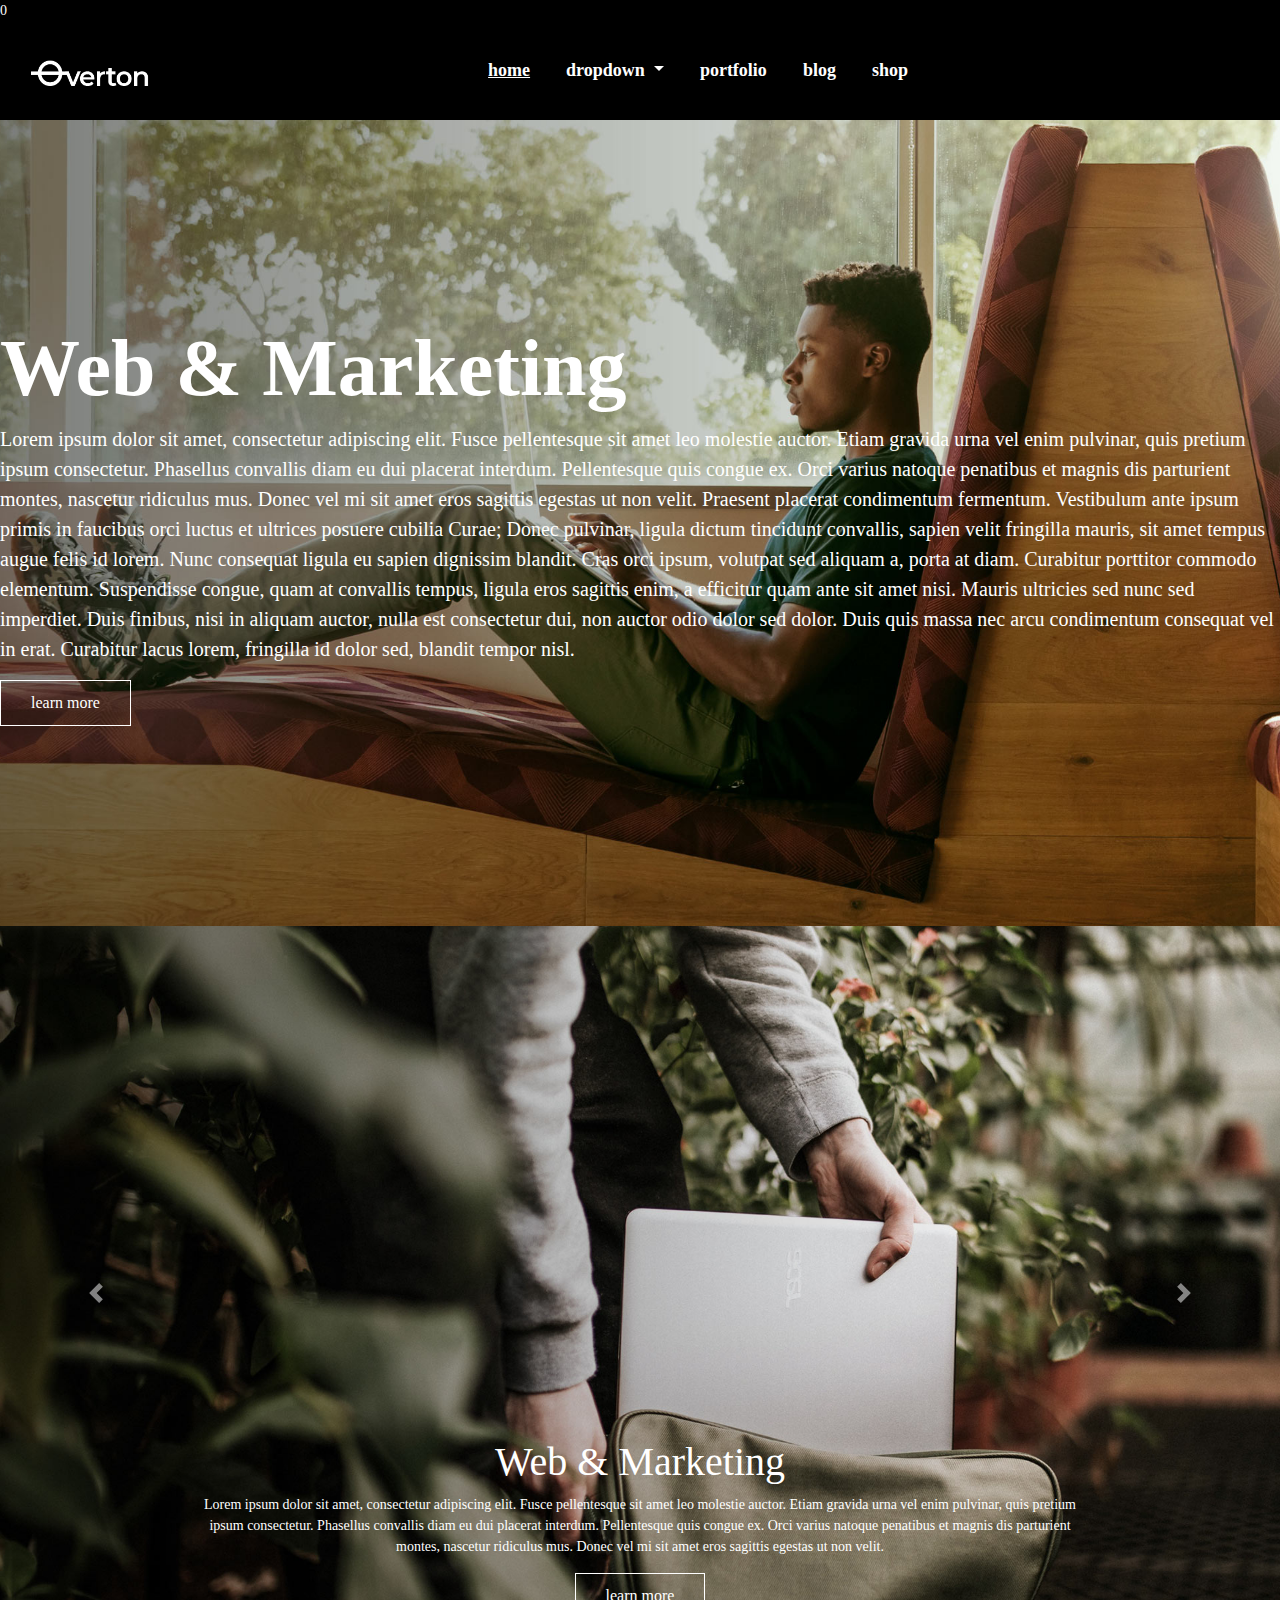
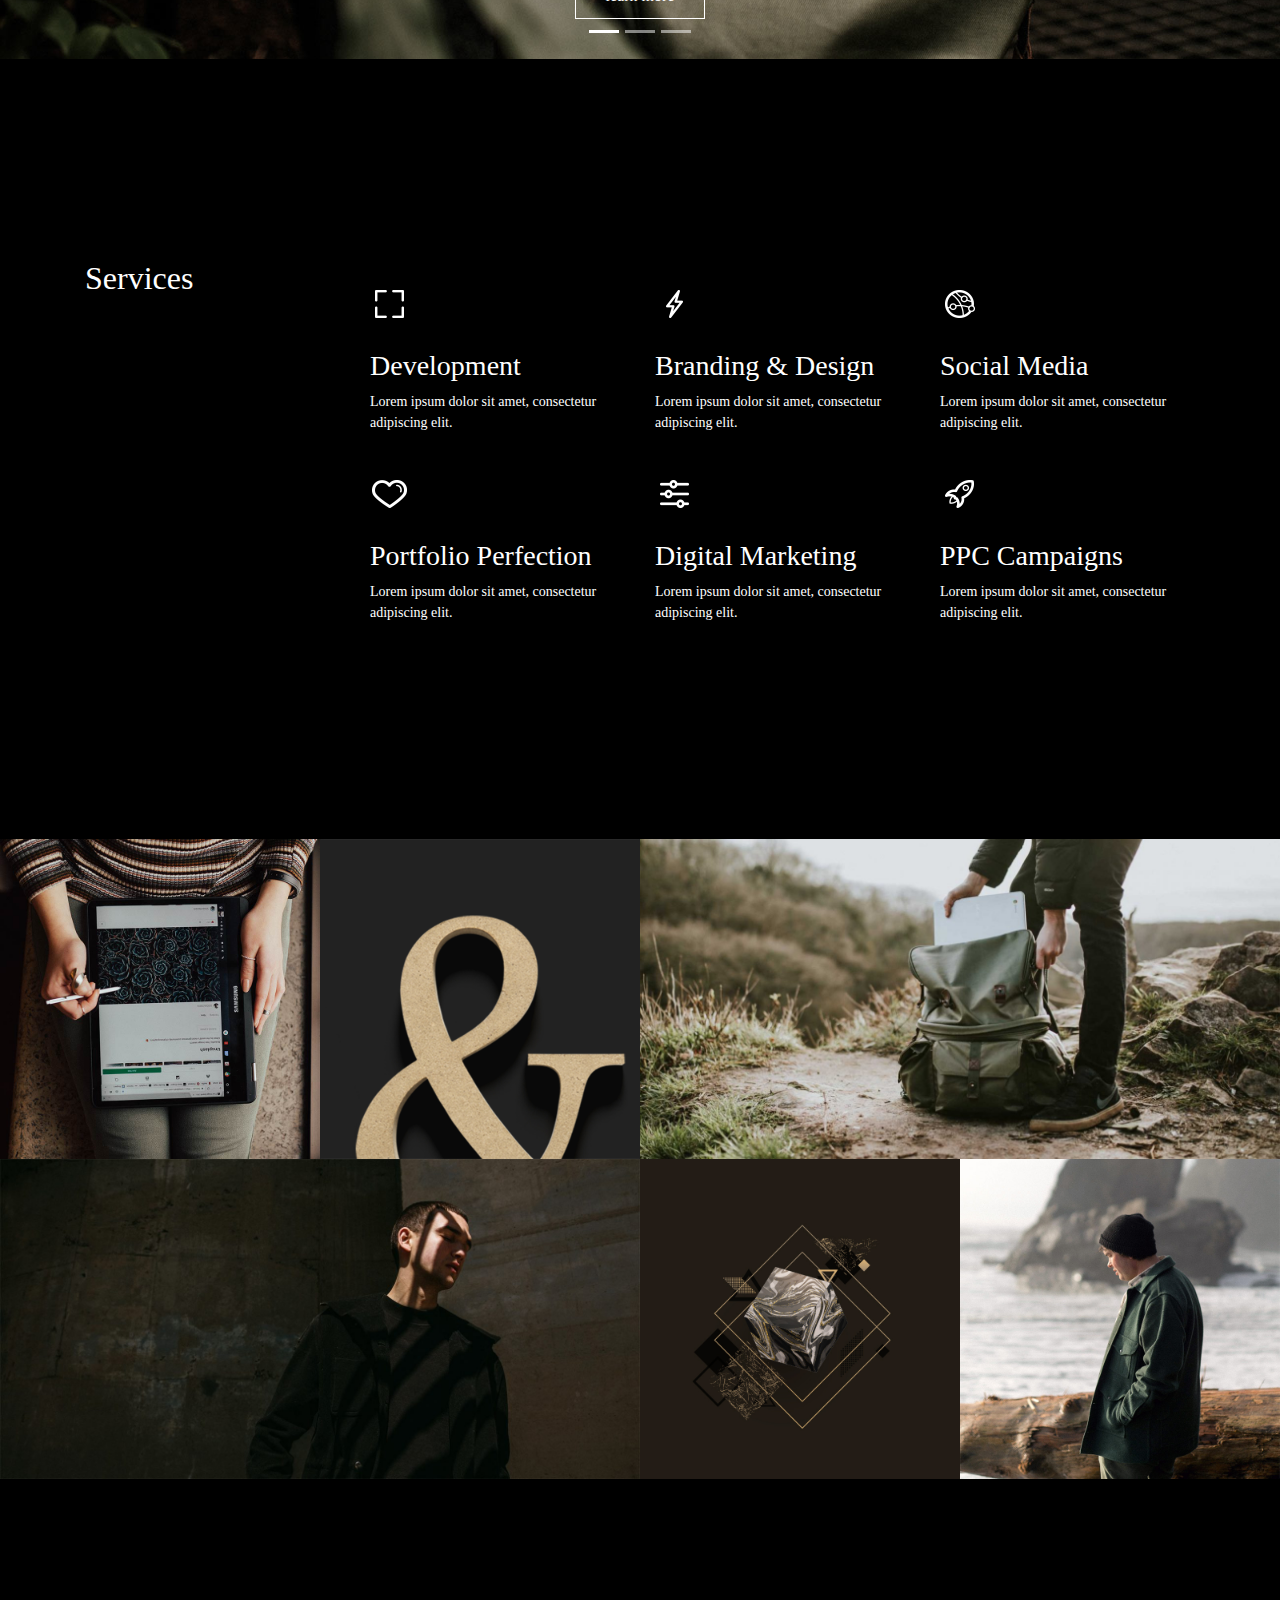
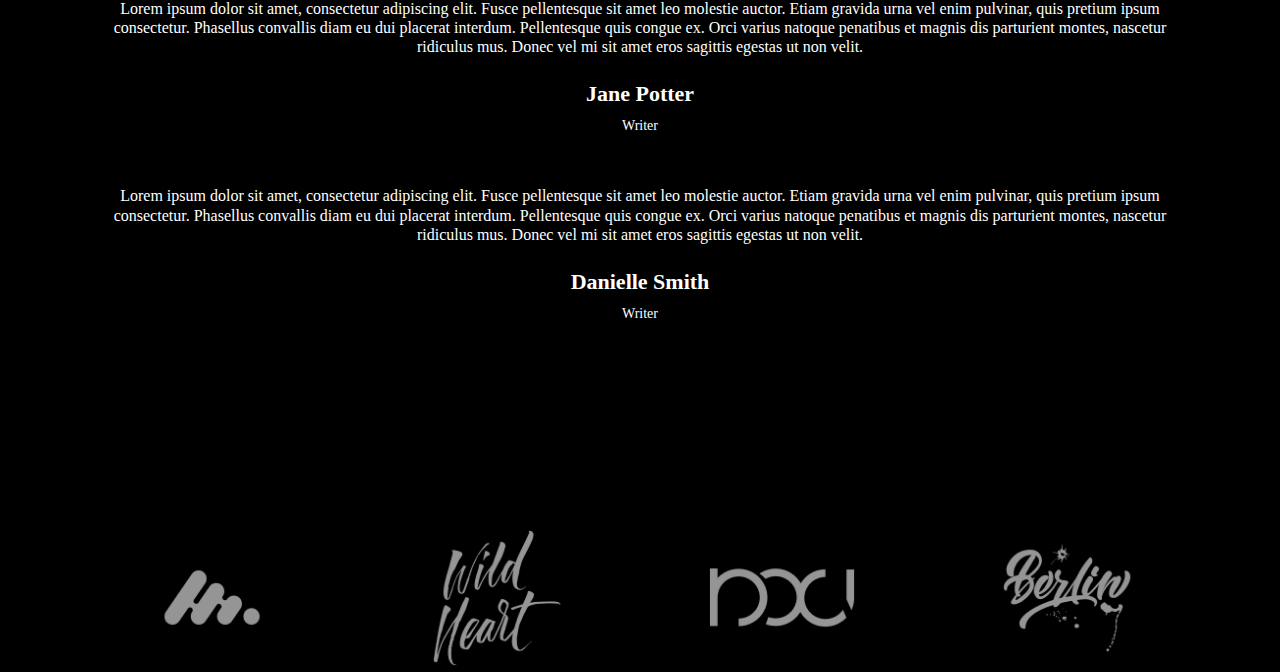
<file: index.html>
<!doctype html>
<html>
<head>
<meta charset="utf-8">
<title>overton</title>
	<meta name="viewport" content="width=device-width, initial-scale=1.0">
	<link href="css/bootstrap.min.css" rel="stylesheet">
	   <link href="css/bootstrap-custom.css" rel="stylesheet">0
	<link href="css/style.css" rel="stylesheet">
	
</head>

<body>
	
	<header> 
	 <div class="container-fluid"> 
		
		 <nav class="navbar navbar-expand-lg navbar-light bg-light">
  <a class="navbar-brand" href="#"> <img src="img/header-logo.png" class="img-fluid" alt="overton"> </a>
  <button class="navbar-toggler" type="button" data-toggle="collapse" data-target="#navbar" aria-controls="navbar" aria-expanded="false" aria-label="Toggle navigation">
    <span class="navbar-toggler-icon"></span>
  </button>

  <div class="collapse navbar-collapse" id="navbar">
    <ul class="navbar-nav mx-auto">
      <li class="nav-item active">
        <a class="nav-link" href="#">Home <span class="sr-only">(current)</span></a>
      </li>
      
      <li class="nav-item dropdown">
        <a class="nav-link dropdown-toggle" href="#" id="navbarDropdown" role="button" data-toggle="dropdown" aria-haspopup="true" aria-expanded="false">
          Dropdown
        </a>
        <div class="dropdown-menu" aria-labelledby="navbarDropdown">
          <a class="dropdown-item" href="#">About Us</a>
			<a class="dropdown-item" href="#">About Me</a>
          <a class="dropdown-item" href="#">About Team</a>
        </div>
      </li>
		
	<li class="nav-item">
        <a class="nav-link" href="#"> Portfolio</a>
      </li>
      <li class="nav-item">
        <a class="nav-link" href="#"> Blog</a>
      </li>
		 <li class="nav-item">
        <a class="nav-link" href="#"> Shop</a>
      </li>    
  
    </ul>

  </div>
</nav>
		 
		</div>
	</header>
	
	<section id="hero">
	   <div class="container"> </div>
		<h1> Web & Marketing</h1>
		<p> Lorem ipsum dolor sit amet, consectetur adipiscing elit. Fusce pellentesque sit amet leo molestie auctor. Etiam gravida urna vel enim pulvinar, quis pretium ipsum consectetur. Phasellus convallis diam eu dui placerat interdum. Pellentesque quis congue ex. Orci varius natoque penatibus et magnis dis parturient montes, nascetur ridiculus mus. Donec vel mi sit amet eros sagittis egestas ut non velit. Praesent placerat condimentum fermentum. Vestibulum ante ipsum primis in faucibus orci luctus et ultrices posuere cubilia Curae;
			
		Donec pulvinar, ligula dictum tincidunt convallis, sapien velit fringilla mauris, sit amet tempus augue felis id lorem. Nunc consequat ligula eu sapien dignissim blandit. Cras orci ipsum, volutpat sed aliquam a, porta at diam. Curabitur porttitor commodo elementum. Suspendisse congue, quam at convallis tempus, ligula eros sagittis enim, a efficitur quam ante sit amet nisi. Mauris ultricies sed nunc sed imperdiet. Duis finibus, nisi in aliquam auctor, nulla est consectetur dui, non auctor odio dolor sed dolor. Duis quis massa nec arcu condimentum consequat vel in erat. Curabitur lacus lorem, fringilla id dolor sed, blandit tempor nisl.</p>
		<a href="#" class="btn btn-light btn-rectangle"> Learn More</a>
	
	</section>
	
	<section id="slides"> 
	
	<div id="carouselExampleIndicators" class="carousel slide" data-ride="carousel">
  <ol class="carousel-indicators">
    <li data-target="#carouselExampleIndicators" data-slide-to="0" class="active"></li>
    <li data-target="#carouselExampleIndicators" data-slide-to="1"></li>
    <li data-target="#carouselExampleIndicators" data-slide-to="2"></li>
  </ol>
  <div class="carousel-inner">
    <div class="carousel-item active">
      <img class="d-block w-100" src="img/slider-1.jpg" alt="First slide">
		
		<article class="carousel-caption"> 
		  <h1> Web & Marketing</h1>
		<p> Lorem ipsum dolor sit amet, consectetur adipiscing elit. Fusce pellentesque sit amet leo molestie auctor. Etiam gravida urna vel enim pulvinar, quis pretium ipsum consectetur. Phasellus convallis diam eu dui placerat interdum. Pellentesque quis congue ex. Orci varius natoque penatibus et magnis dis parturient montes, nascetur ridiculus mus. Donec vel mi sit amet eros sagittis egestas ut non velit. </p>
	
		  <a href="#" class="btn btn-light btn-rectangle"> Learn More</a>
	  
	  </article>
		
	  </div>
	  
    <div class="carousel-item">
      <img class="d-block w-100" src="img/slider-2.jpg" alt="Second slide">
		
		<article class="carousel-caption"> 
		  <h1> Web & Marketing</h1>
		<p> Lorem ipsum dolor sit amet, consectetur adipiscing elit. Fusce pellentesque sit amet leo molestie auctor. Etiam gravida urna vel enim pulvinar, quis pretium ipsum consectetur. Phasellus convallis diam eu dui placerat interdum. Pellentesque quis congue ex. Orci varius natoque penatibus et magnis dis parturient montes, nascetur ridiculus mus. Donec vel mi sit amet eros sagittis egestas ut non velit. </p>
	
		  <a href="#" class="btn btn-light btn-rectangle"> Learn More</a>
	  
	  </article>
		
    </div>
	  
    <div class="carousel-item">
      <img class="d-block w-100" src="img/slider-3.jpg" alt="Third slide">
		
		<article class="carousel-caption"> 
		  <h1> Web & Marketing</h1>
		<p> Lorem ipsum dolor sit amet, consectetur adipiscing elit. Fusce pellentesque sit amet leo molestie auctor. Etiam gravida urna vel enim pulvinar, quis pretium ipsum consectetur. Phasellus convallis diam eu dui placerat interdum. Pellentesque quis congue ex. Orci varius natoque penatibus et magnis dis parturient montes, nascetur ridiculus mus. Donec vel mi sit amet eros sagittis egestas ut non velit. </p>
	
		  <a href="#" class="btn btn-light btn-rectangle"> Learn More</a>
	  
	  </article>
		
    </div>
	  
  </div>
  <a class="carousel-control-prev" href="#carouselExampleIndicators" role="button" data-slide="prev">
    <span class="carousel-control-prev-icon" aria-hidden="true"></span>
    <span class="sr-only">Previous</span>
  </a>
  <a class="carousel-control-next" href="#carouselExampleIndicators" role="button" data-slide="next">
    <span class="carousel-control-next-icon" aria-hidden="true"></span>
    <span class="sr-only">Next</span>
  </a>
</div>
	
	
	</section>
	<section id="services"> 
	 <div class="container">
		 <div class="row">
			 
			 <article class="col-md-3 col-sm-6 col-xs-12"> <h2> Services</h2></article>
			 
		    <article class="col-md-3 col-sm-6 col-xs-12"> <img src="img/custom-icon-img-1.png" alt="development" class="img-fluid" width="40px"> <h3> Development</h3> <p> Lorem ipsum dolor sit amet, consectetur adipiscing elit.</p> <img src="img/custom-icon-img-4.png" alt="portfolio_perfection" class="img-fluid" width="40px"> <h3> Portfolio Perfection</h3> <p> Lorem ipsum dolor sit amet, consectetur adipiscing elit.</p></article>
			 
			
			<article class="col-md-3 col-sm-6 col-xs-12"> <img src="img/custom-icon-img-2.png" alt="branding_design" class="img-fluid" width="40px"> <h3> Branding & Design</h3> <p>Lorem ipsum dolor sit amet, consectetur adipiscing elit.</p> <img src="img/custom-icon-img-5.png" alt="digital_marketing" class="img-fluid" width="40px"> <h3> Digital Marketing</h3><p> Lorem ipsum dolor sit amet, consectetur adipiscing elit.</p></article>
			
			 
			<article class="col-md-3 col-sm-6 col-xs-12"> <img src="img/custom-icon-img-3.png" alt="social_media" class="img-fluid" width="40px"><h3> Social Media</h3> <p> Lorem ipsum dolor sit amet, consectetur adipiscing elit.</p> <img src="img/custom-icon-img-6.png" alt="ppc_campaigns" class="img-fluid" width="40px"><h3> PPC Campaigns</h3> <p>Lorem ipsum dolor sit amet, consectetur adipiscing elit.</p></article>
		 
		 </div>
		 </div>
	</section>
		

	<section id="fotos"> 
	  <div class="container-fluid px-0"> 
		<div class="row no-gutters">
		  
			<article class="col-md-3 col-sm-12 col-xs-12"> 
				   <img src="img/port-img-1.jpg" class="img-fluid" alt="portfolio 1"> 
			</article>
			
			<article  class="col-md-3 col-sm-12 col-xs-12">
				<img src="img/port-img-2.jpg" class="img-fluid" alt="portfolio 2">
			</article>
			
			<article  class="col-md-6 col-sm-12 col-xs-12"> 
				<img src="img/port-img-3.jpg" class="img-fluid" alt="portfolio 3">
			</article>
		  
		  </div>
		  
		  
		  <div class="row no-gutters">
		  
			<article class="col-md-6 col-sm-12 col-xs-12"> 
				   <img src="img/port-img-4.jpg" class="img-fluid" alt="portfolio 1"> 
			</article>
			
			<article  class="col-md-3 col-sm-12 col-xs-12">
				<img src="img/port-img-5.jpg" class="img-fluid" alt="portfolio 2">
			</article>
			
			<article  class="col-md-3 col-sm-12 col-xs-12"> 
				<img src="img/port-img-6.jpg" class="img-fluid" alt="portfolio 3">
			</article>
		  
		  </div>
		  
		</div>
	</section>
	
	<section id="scroll"> 
		<div class="container">
			<div class="info-scroll"> 
				
				<h3> Lorem ipsum dolor sit amet, consectetur adipiscing elit. Fusce pellentesque sit amet leo molestie auctor. Etiam gravida urna vel enim pulvinar, quis pretium ipsum consectetur. Phasellus convallis diam eu dui placerat interdum. Pellentesque quis congue ex. Orci varius natoque penatibus et magnis dis parturient montes, nascetur ridiculus mus. Donec vel mi sit amet eros sagittis egestas ut non velit. </h3>
				<h4> Jane Potter</h4>
				<p> Writer</p>
			
			</div>
			
			
			<div class="info-scroll"> 
				
				<h3> Lorem ipsum dolor sit amet, consectetur adipiscing elit. Fusce pellentesque sit amet leo molestie auctor. Etiam gravida urna vel enim pulvinar, quis pretium ipsum consectetur. Phasellus convallis diam eu dui placerat interdum. Pellentesque quis congue ex. Orci varius natoque penatibus et magnis dis parturient montes, nascetur ridiculus mus. Donec vel mi sit amet eros sagittis egestas ut non velit. </h3>
				<h4> Danielle Smith</h4>
				<p> Writer</p>
			
			</div>
			
		</div>
	
	</section>
	
	<section id="logos">
		<div class="container">
		  <div class="row info-scroll">
		
			  <article class="col-md-3 col-sm-6 col-xs-12">
			  <img src="img/client-h1.png" class="img-fluid" alt="cliente"> 
			   </article>
			  
			  <article class="col-md-3 col-sm-6 col-xs-12">
			  <img src="img/client-h2.png" class="img-fluid" alt="cliente"> 
			   </article>
			  
			  <article class="col-md-3 col-sm-6 col-xs-12">
			  <img src="img/client-h3.png" class="img-fluid" alt="cliente"> 
			   </article>
			  
			  <article class="col-md-3 col-sm-6 col-xs-12">
			  <img src="img/client-h4.png" class="img-fluid" alt="cliente"> 
			   </article>
			  
			
			</div>
		</div>
	
	
	</section>
	
	
	
	<script src="js/jquery.min.js"></script>
	<script src="js/bootstrap.min.js"></script>
	
	
</body>
</html>
</file>
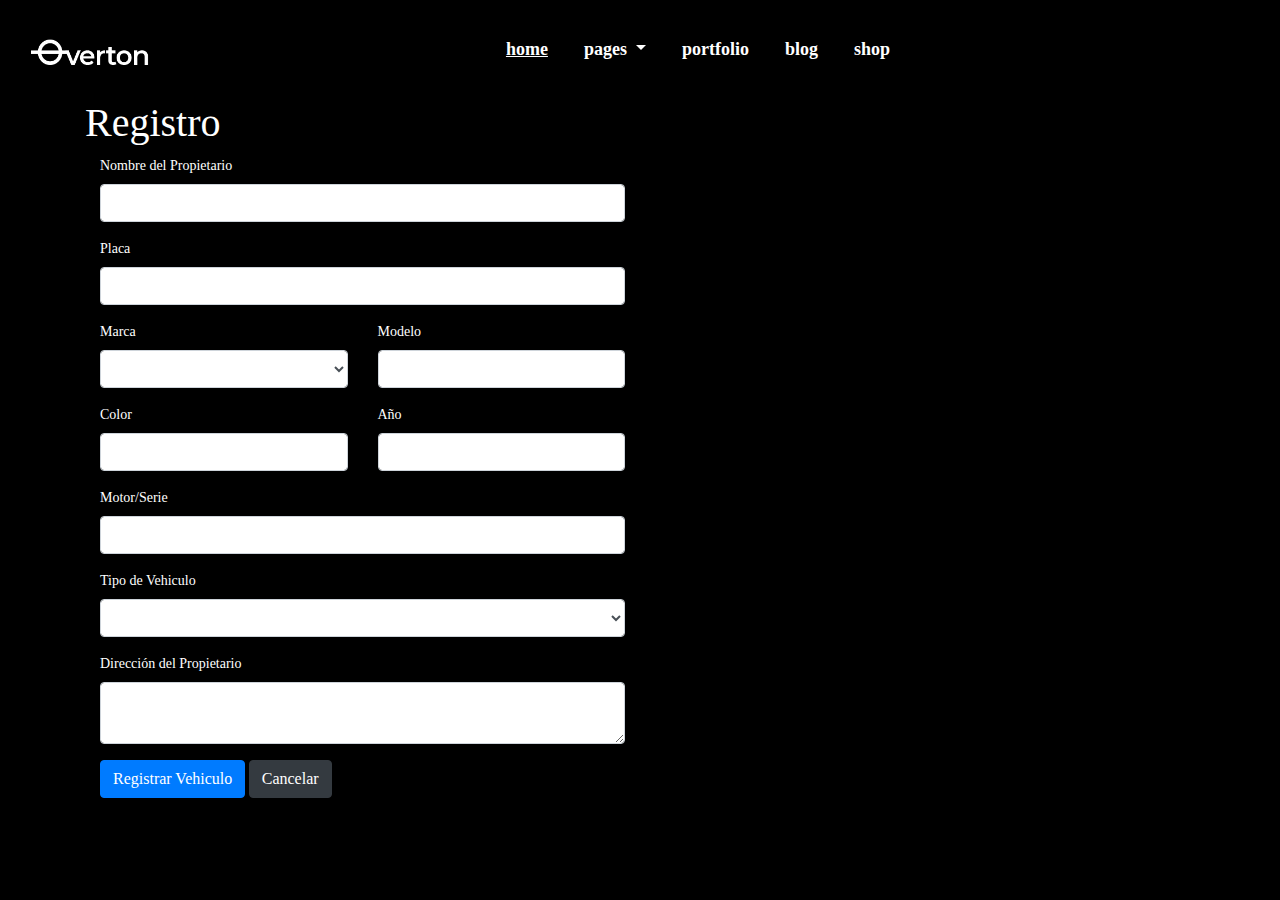
<file: registro.html>
<!doctype html>
<html>
<head>
<meta charset="utf-8">
<title>Registro de Vehículo</title>
		<meta name="viewport" content="width=device-width, initial-scale=1.0">
	<link href="css/bootstrap.min.css" rel="stylesheet">
		<link href="css/bootstrap-custom.css" rel="stylesheet">
	<link href="css/style.css" rel="stylesheet">
	<link href="css/style.css" rel="stylesheet">
</head>

<body>
	<header>
		
	
		<div class="container-fluid">
	<nav class="navbar navbar-expand-lg navbar-light bg-light">
  <a class="navbar-brand" href="index.html"> <img src="img/Overton/Overton/header-logo.png" class="img-fluid" alt="Overton"> </a>
		
  <button class="navbar-toggler" type="button" data-toggle="collapse" data-target="#navbar" aria-controls="navbarSupportedContent" aria-expanded="false" aria-label="Toggle navigation">
    <span class="navbar-toggler-icon"></span>
  </button>

  <div class="collapse navbar-collapse" id="navbar">
    <ul class="navbar-nav mx-auto">
      <li class="nav-item active">
        <a class="nav-link" href="#">Home </a>
      </li>
  
      <li class="nav-item dropdown">
        <a class="nav-link dropdown-toggle" href="#" id="navbarDropdown" role="button" data-toggle="dropdown" aria-haspopup="true" aria-expanded="false">
          Pages
        </a>
        <div class="dropdown-menu" aria-labelledby="navbarDropdown">
          <a class="dropdown-item" href="#">About Us</a>
          <a class="dropdown-item" href="#">About Me</a>
                  <a class="dropdown-item" href="#">About Team</a>
        </div>
      </li>
         <li class="nav-item">
        <a class="nav-link" href="#">Portfolio</a>
      </li>
      <li class="nav-item">
        <a class="nav-link" href="#">Blog</a>
      </li>
		  <li class="nav-item">
        <a class="nav-link" href="#">Shop</a>
      </li>
		
		
    </ul>

  </div>
</nav>	
		</div>

		
	</header>
	
	<section id="page-header">
	<div class="container">
		<div class="row">
			<article class="col-md-6 col-sm-12 col-xs-12"> <h1> Registro</h1>
			</article>
			<article class="col-md-6 col-sm-12 col-xs-12"></article>
		</div>
		</div>
	</section>
	
	<section id="content">
		<div class="container">
			<form method="post" action="" class="col-md-6">
				<div class="form-group">
					<label>Nombre del Propietario</label>
					<input type="text" name="nombre" id="nombre" class="form-control" required>
				</div>
				
					<div class="form-group">
					<label>Placa</label>
					<input type="number" name="placa" id="placa" class="form-control" required>
				</div>
				
				<div class="row">
						<div class="form-group col-md-6">
					<label>Marca</label>
					<select name="marca" id="marca" class="form-control">
						<optgroup label="Estados Unidos">
						<option value="Ford"></option></optgroup>
						<optgroup label="Japones">
							<option value="Toyota"></option>
								<option value="Mazda"></option>
							<option value="Honda"></option>
								<option value="Suzuki"></option>
						</optgroup>
								<option value="Kia"></option>
								<option value="BMW"></option>
							</select>	
						</div>
				
						
				<div class="form-group col-md-6">
					<label>Modelo</label>
					<input type="text" name="modelo" id="modelo" class="form-control">
					</div>
	
				</div>
				 
				<div class="row"> 
					<div class="form-group col-md-6">
					  <label>Color</label>
					    <input type="text" name="color" id="color" class="form-control">
					</div>
				
					
					<div class="form-group col-md-6">
					  <label> Año</label>
					    <input type="text" name="anio" id="anio" class="form-control">
					</div>
					
				</div>
				
				<div class="form-group"> 
						<label> Motor/Serie</label>
						<input type="text" name="motor" id="motor" class="form-control" required>
					</div>
				
					
						<div class="form-group">
					<label> Tipo de Vehiculo</label>
					<select name="tipo-de-vehiculo" id="tipo-de-vehiculo" class="form-control">
						<option value="Camioneta"></option>
							<option value="Turismo"></option>
								<option value="Pick-Up"></option>
							<option value="Busito"></option>
							</select>	
						</div>
				
				<div class="form-group"> 
	                <label> Dirección del Propietario</label>
	                <textarea name="direccion" id="direccion" class="form-control"></textarea>
	             </div>	
				
				<div class="form-group">
					<button type="submit" class="btn btn-primary"> Registrar Vehiculo</button>
					<button type="reset" class="btn btn-dark"> Cancelar</button>
				</div>
				
				
			</form>
		</div>
		
		
	</section>
		
	
	<script src="js/jquery.min.js"></script>
	<script src="js/bootstrap.min.js"></script>
	
	
	<!-- Global site tag (gtag.js) - Google Analytics -->
<script async src="https://www.googletagmanager.com/gtag/js?id=UA-135367825-1"></script>
<script>
  window.dataLayer = window.dataLayer || [];
  function gtag(){dataLayer.push(arguments);}
  gtag('js', new Date());

  gtag('config', 'UA-135367825-1');
</script>

</body>
</html>
</file>
<file: css/style.css>
body{
	font-family: Segoe, "Segoe UI";
	color: #FFFFFF;
	font-size: 14px;
	background-color: black;	
}

header{
	padding: 20px 0; 
	
}

#hero{  
	background-image: url( ../img/slider-3.jpg);
    background-repeat: no-repeat;
	background-position: center;
	background-size: cover; 
	padding: 200px 0;
	}

#hero h1{
	font-size: 80px;
	font-weight: 700;
}

#hero p{
	font-size: 20px;

}

.btn-rectangle{
	background-color: transparent;
	border: 1px solid #FFF;
    color: #FFF;
	border-radius: 0;
	padding: 10px 30px;
	text-transform: lowercase;
}

.btn-rectangle:hover{
	background-color: #FFF;
	color: #000000;
	font-weight: 600;
}

#services{
	background-color: #000000;
	background-position: center;
	background-size: cover;
	padding: 200px 0;
	background-repeat: no-repeat;
		
}
  
#services img{
	margin: 30px 0px;	
}

#services h3{
	
	
}

#scroll{
	padding: 100px 0;
}

#scroll {
	text-align: center;
	margin-bottom: 50px;
}

#scroll .info-scroll{
  text-align: center;
	margin-bottom: 50px;
}

#scroll .info-scroll h3{
	font-size: 16px;
	margin-top: 20px;
}

#scroll .info-scroll h4{
	margin-top: 25px;
	font-size: 22px;
		font-weight: 600;
}
</file>
